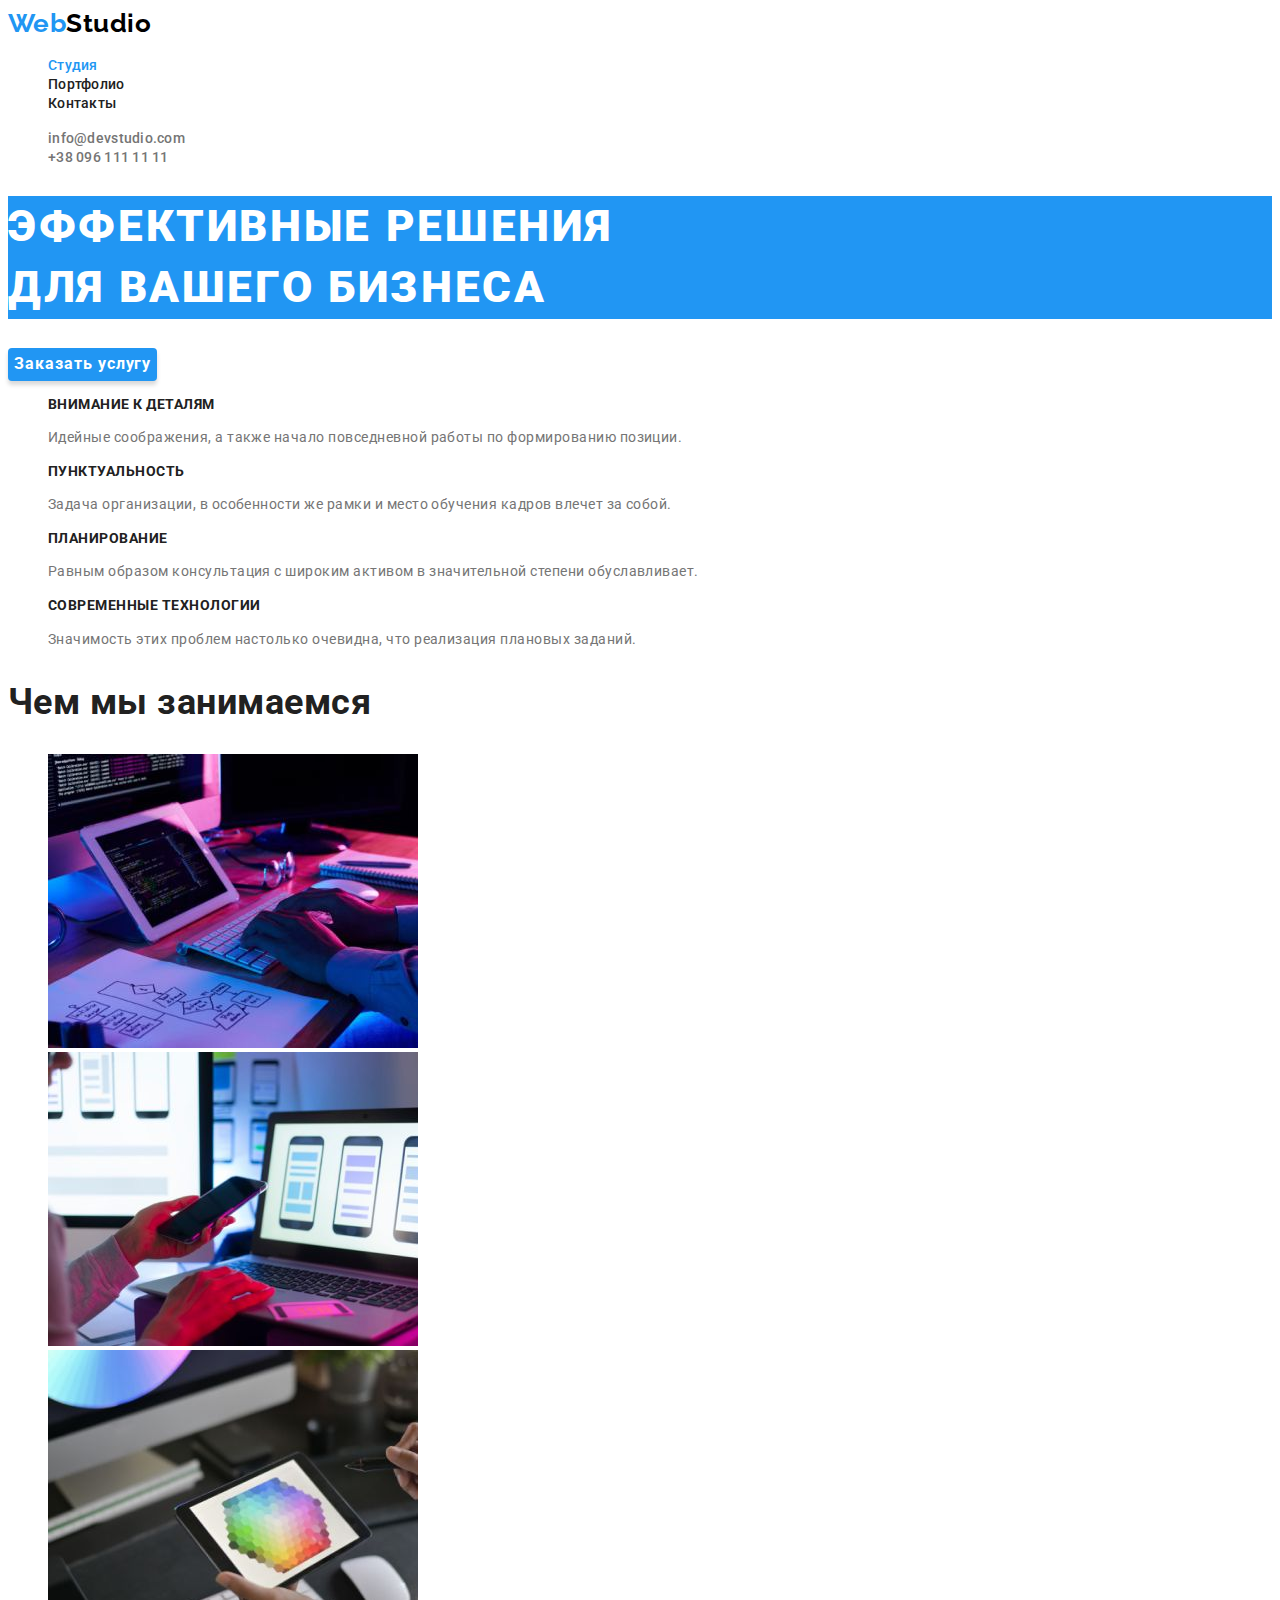
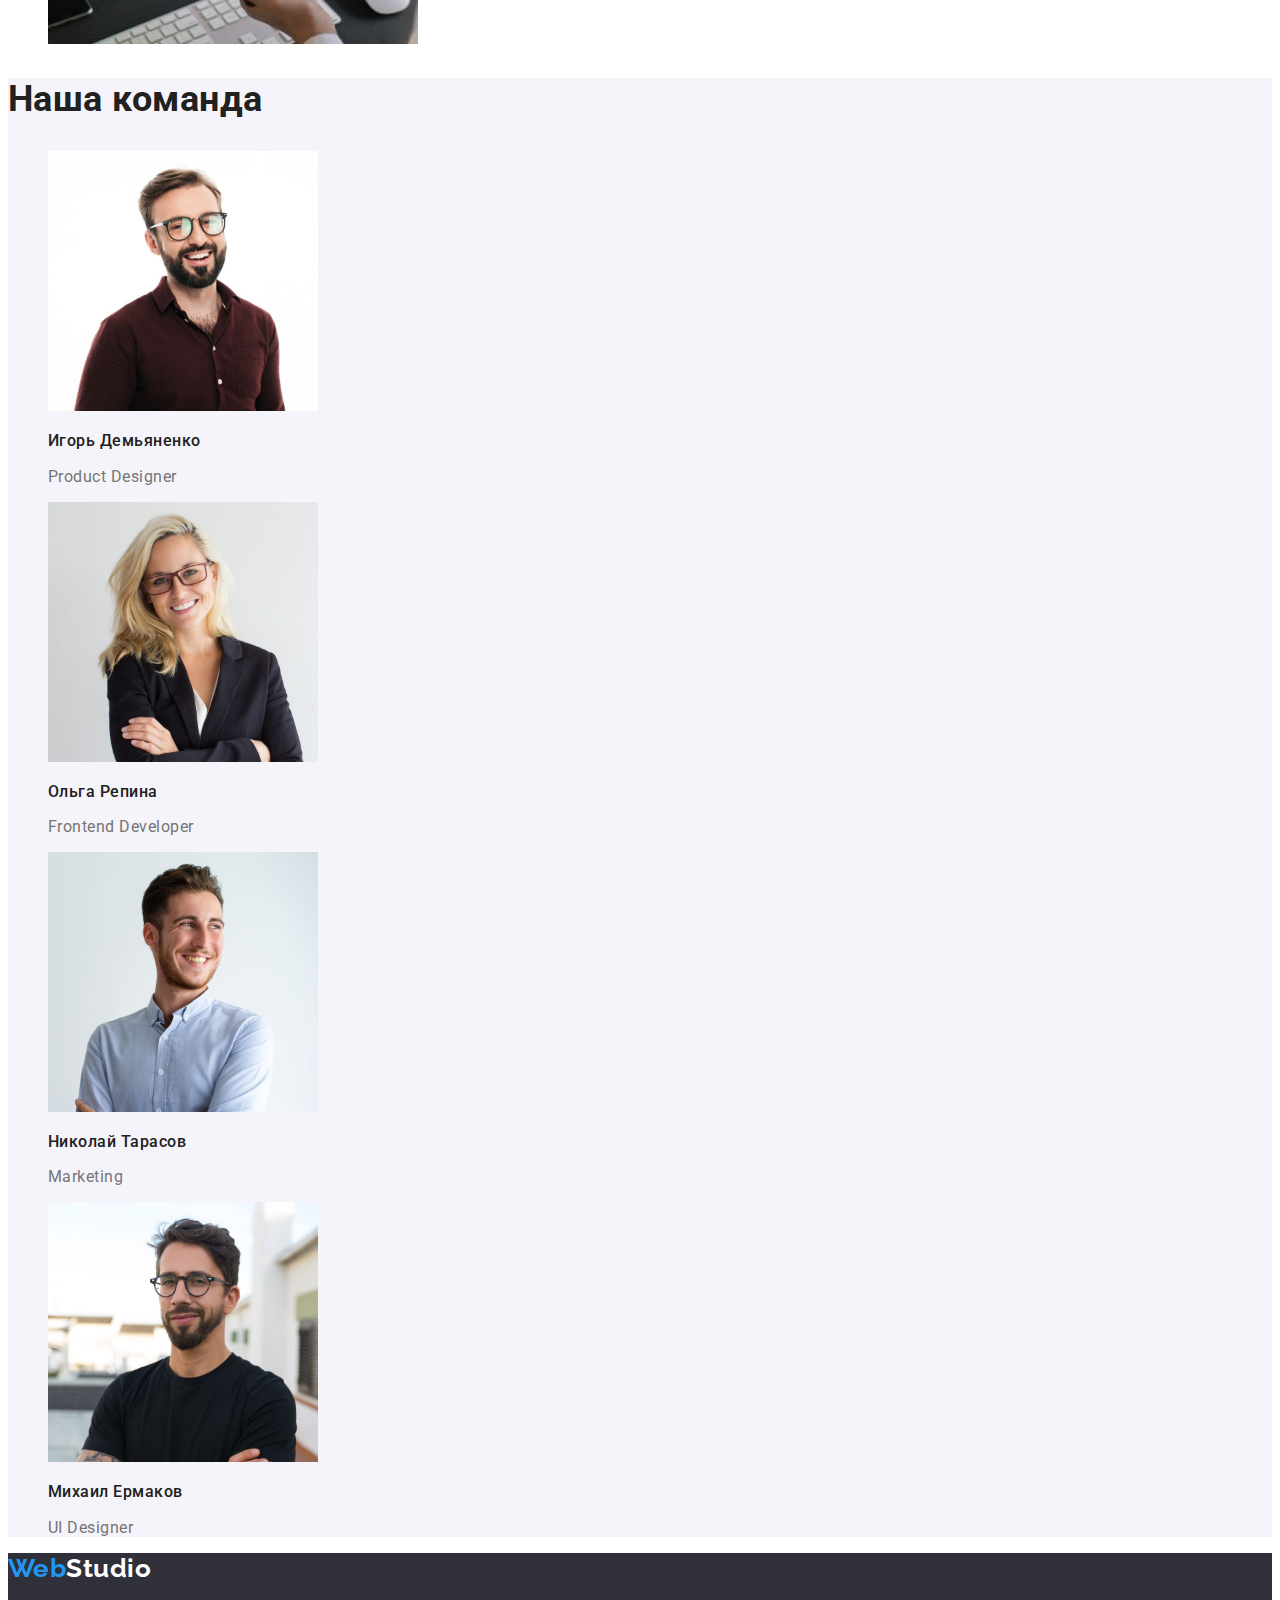
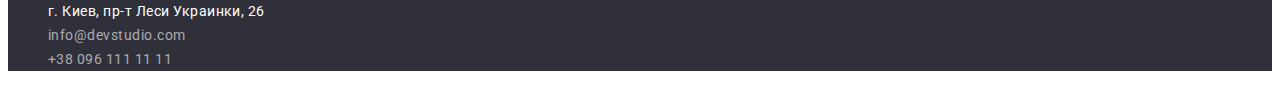
<file: index.html>
<!DOCTYPE html>
<html lang="ru">
  <head>
    <meta charset="UTF-8" />
    <meta http-equiv="X-UA-Compatible" content="IE=edge" />
    <meta name="viewport" content="width=device-width, initial-scale=1.0" />
    <title>Cтудия</title>
    <link rel="preconnect" href="https://fonts.googleapis.com" />
    <link rel="preconnect" href="https://fonts.gstatic.com" crossorigin />
    <link
      href="https://fonts.googleapis.com/css2?family=Raleway:wght@700&family=Roboto:wght@400;500;700;900&display=swap"
      rel="stylesheet"
    />
    <link rel="stylesheet" href="./css/styles.css" />
  </head>
  <body>
    <!--Header-->
    <header>
      <a href="./index.html" class="logo" lang="en">
        <span class="logo-first-part">Web</span>Studio</a
      >
      <nav>
        <ul class="site-nav list">
          <li><a href="./index.html" class="link current">Студия</a></li>
          <li><a href="./portfolio.html" class="link">Портфолио</a></li>
          <li><a href="" class="link">Контакты</a></li>
        </ul>
      </nav>
      <ul class="list">
        <li><a href="mailto:info@devstudio.com" class="contacts-link">info@devstudio.com</a></li>
        <li><a href="tel:+380961111111" class="contacts-link">+38 096 111 11 11</a></li>
      </ul>
    </header>
    <main>
      <!--Hero-->
      <section class="hero">
        <h1 class="title">
          Эффективные решения <br />
          для вашего бизнеса
        </h1>
        <button type="button" class="button">Заказать услугу</button>
      </section>
      <!--Our advantages-->
      <section class="section">
        <ul class="list-advantages list">
          <li>
            <h3 class="subtitle">Внимание к деталям</h3>
            <p>Идейные соображения, а также начало повседневной работы по формированию позиции.</p>
          </li>
          <li>
            <h3 class="subtitle">Пунктуальность</h3>
            <p>
              Задача организации, в особенности же рамки и место обучения кадров влечет за собой.
            </p>
          </li>
          <li>
            <h3 class="subtitle">Планирование</h3>
            <p>
              Равным образом консультация с широким активом в значительной степени обуславливает.
            </p>
          </li>
          <li>
            <h3 class="subtitle">Современные технологии</h3>
            <p>Значимость этих проблем настолько очевидна, что реализация плановых заданий.</p>
          </li>
        </ul>
      </section>
      <!--What we do-->
      <section class="section">
        <h2 class="title">Чем мы занимаемся</h2>
        <ul class="list">
          <li>
            <img src="./images/box1_what_we_do.jpg" alt="Десктопные приложения" width="370" />
          </li>
          <li>
            <img src="./images/box2_what_we_do.jpg" alt="Мобильные приложения" width="370" />
          </li>
          <li>
            <img src="./images/box3_what_we_do.jpg" alt="Дизайнерские решения" width="370" />
          </li>
        </ul>
      </section>
      <!--Our team-->
      <section class="section team">
        <h2 class="title">Наша команда</h2>
        <ul class="list">
          <li>
            <img src="./images/team1.jpg" alt="Игорь Демьяненко" width="270" />
            <h3 class="subtitle">Игорь Демьяненко</h3>
            <p>Product Designer</p>
          </li>
          <li>
            <img src="./images/team2.jpg" alt="Ольга Репина" width="270" />
            <h3 class="subtitle">Ольга Репина</h3>
            <p>Frontend Developer</p>
          </li>
          <li>
            <img src="./images/team3.jpg" alt="Николай Тарасов" width="270" />
            <h3 class="subtitle">Николай Тарасов</h3>
            <p>Marketing</p>
          </li>
          <li>
            <img src="./images/team4.jpg" alt="Михаил Ермаков" width="270" />
            <h3 class="subtitle">Михаил Ермаков</h3>
            <p>UI Designer</p>
          </li>
        </ul>
      </section>
    </main>
    <!--Contacts-->
    <footer class="contacts">
      <a href="./index.html" class="logo" lang="en">
        <span class="logo-first-part">Web</span>Studio</a
      >
      <address>
        <ul class="list">
          <li><a href="" class="link adress">г. Киев, пр-т Леси Украинки, 26</a></li>
          <li><a href="mailto:info@devstudio.com" class="link">info@devstudio.com</a></li>
          <li><a href="tel:+380961111111" class="link">+38 096 111 11 11</a></li>
        </ul>
      </address>
    </footer>
  </body>
</html>
</file>
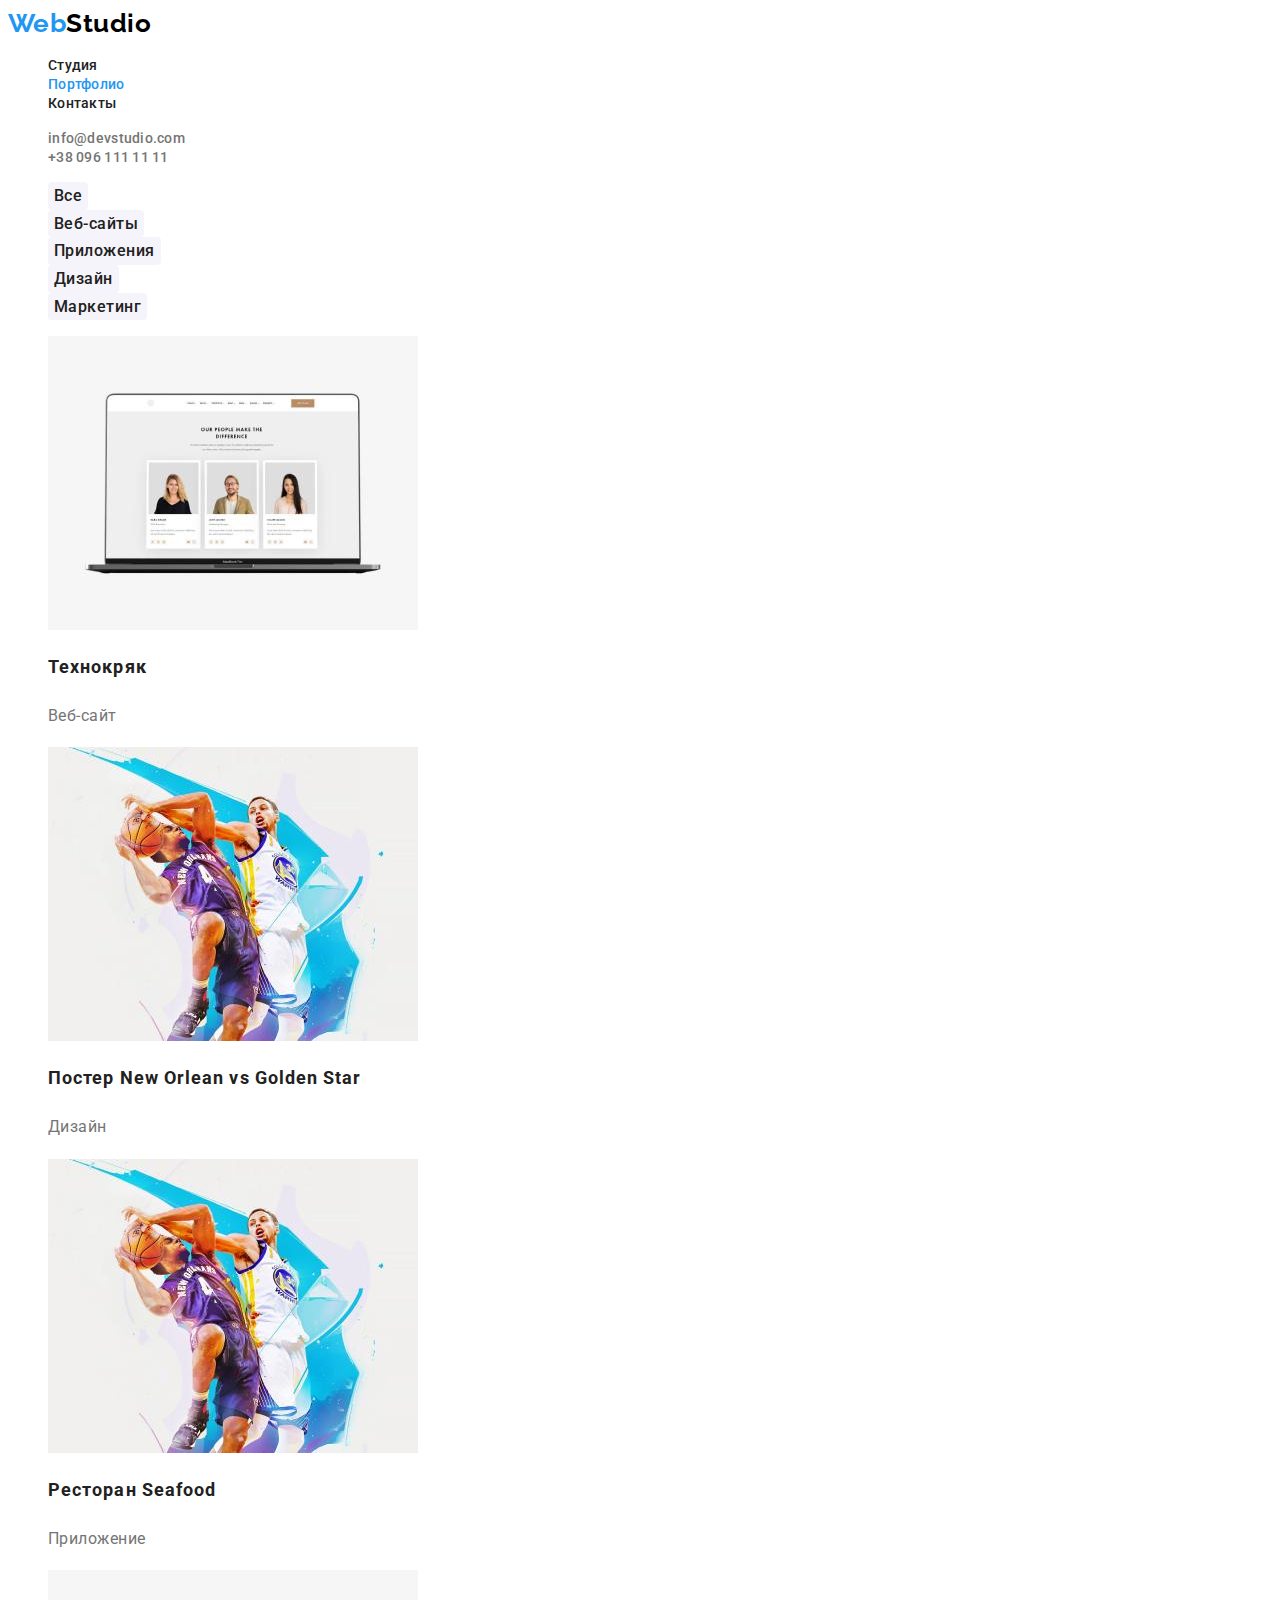
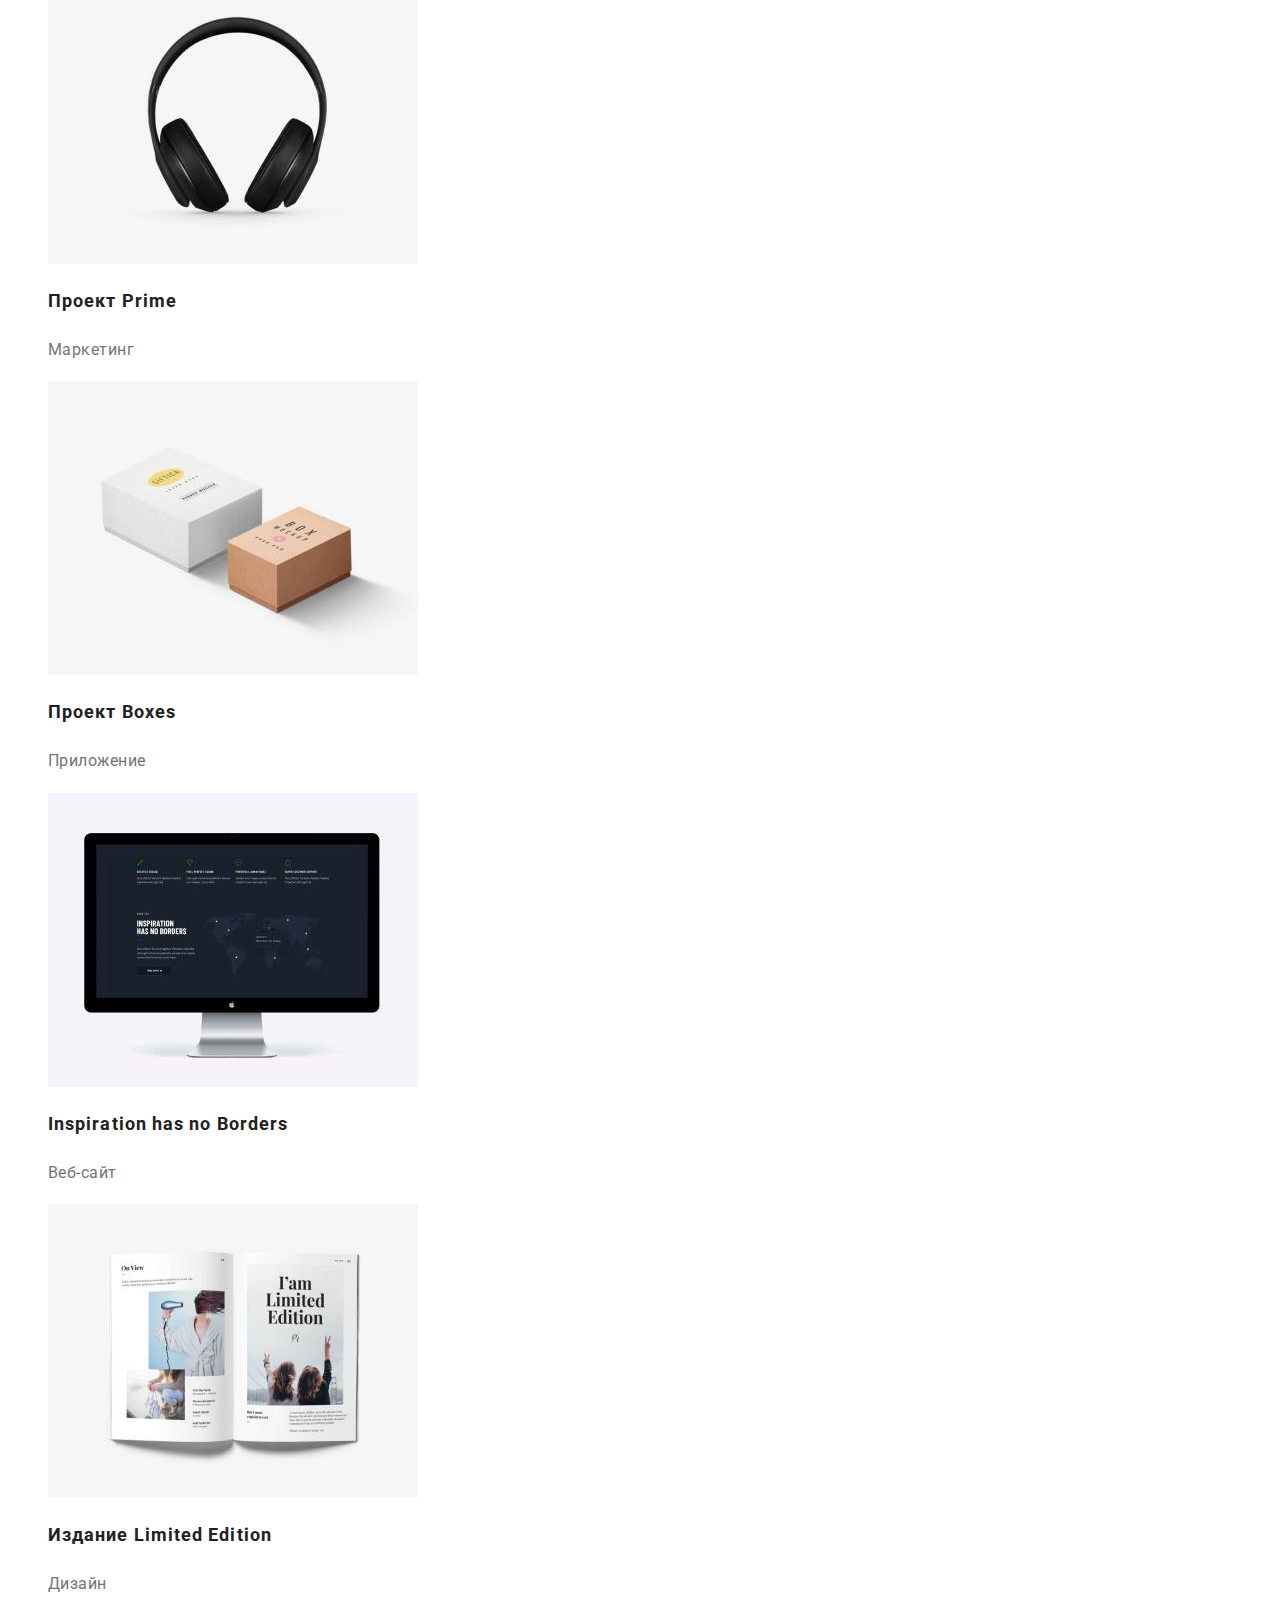
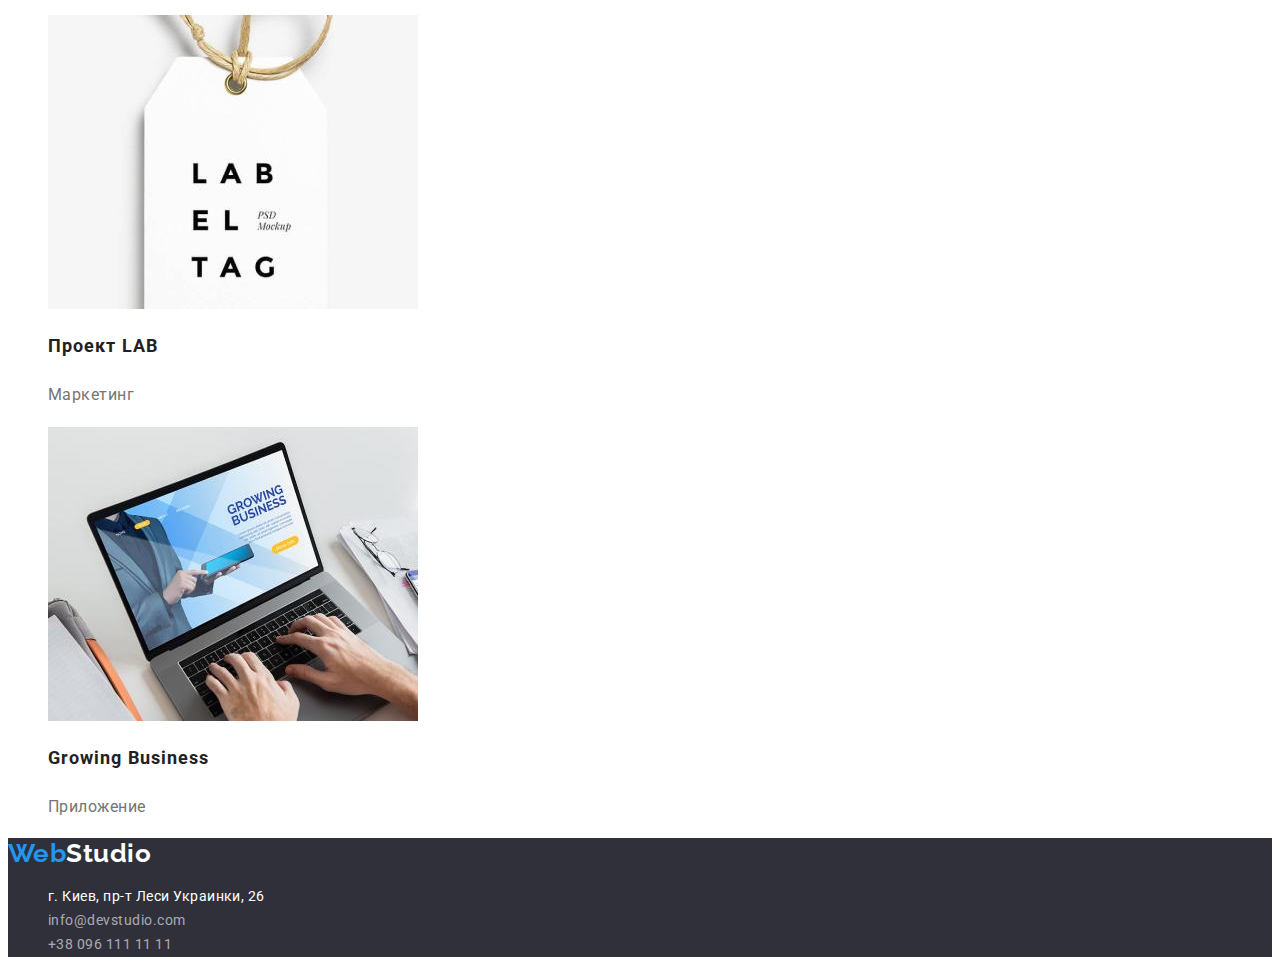
<file: portfolio.html>
<!DOCTYPE html>
<html lang="ru">
  <head>
    <meta charset="UTF-8" />
    <meta http-equiv="X-UA-Compatible" content="IE=edge" />
    <meta name="viewport" content="width=device-width, initial-scale=1.0" />
    <title>Портфолио</title>
    <link rel="preconnect" href="https://fonts.googleapis.com" />
    <link rel="preconnect" href="https://fonts.gstatic.com" crossorigin />
    <link
      href="https://fonts.googleapis.com/css2?family=Raleway:wght@700&family=Roboto:wght@400;500;700;900&display=swap"
      rel="stylesheet"
    />
    <link rel="stylesheet" href="./css/styles.css" />
  </head>
  <body>
    <!--Header-->
    <header>
      <a href="./index.html" class="logo" lang="en">
        <span class="logo-first-part">Web</span>Studio</a
      >
      <nav>
        <ul class="site-nav list">
          <li><a href="./index.html" class="link">Студия</a></li>
          <li><a href="./portfolio.html" class="link current">Портфолио</a></li>
          <li><a href="" class="link">Контакты</a></li>
        </ul>
      </nav>
      <ul class="list">
        <li><a href="mailto:info@devstudio.com" class="contacts-link">info@devstudio.com</a></li>
        <li><a href="tel:+380961111111" class="contacts-link">+38 096 111 11 11</a></li>
      </ul>
    </header>
    <main>
      <!-- Galery navigation-->
      <section>
        <h1 class="galery-examples">Примеры работ</h1>
        <ul class="list">
          <li><button type="button" class="gallery button">Все</button></li>
          <li><button type="button" class="gallery button">Веб-сайты</button></li>
          <li><button type="button" class="gallery button">Приложения</button></li>
          <li><button type="button" class="gallery button">Дизайн</button></li>
          <li><button type="button" class="gallery button">Маркетинг</button></li>
        </ul>
        <!--Galery-->
        <ul class="gallery list">
          <li>
            <img src="./images/project1.jpg" alt="Веб-сайт Технокряк" width="370" />
            <h2>Технокряк</h2>
            <p>Веб-сайт</p>
          </li>
          <li>
            <img
              src="./images/project2.jpg"
              alt="Дизайн постера баскетбольного матча"
              width="370"
            />
            <h2>Постер New Orlean vs Golden Star</h2>
            <p>Дизайн</p>
          </li>
          <li>
            <img
              src="./images/project2.jpg"
              alt="Приложение ресторана морепродуктов "
              width="370"
            />
            <h2>Ресторан Seafood</h2>
            <p>Приложение</p>
          </li>
          <li>
            <img src="./images/project4.jpg" alt="Маркетинг для проекта Прайм" width="370" />
            <h2>Проект Prime</h2>
            <p>Маркетинг</p>
          </li>
          <li>
            <img
              src="./images/project5.jpg"
              alt="Приложение для проекта подарочных боксов"
              width="370"
            />
            <h2>Проект Boxes</h2>
            <p>Приложение</p>
          </li>
          <li>
            <img src="./images/project6.jpg" alt="Веб-сайт у вдохновения нет границ" width="370" />
            <h2>Inspiration has no Borders</h2>
            <p>Веб-сайт</p>
          </li>
          <li>
            <img src="./images/project7.jpg" alt="Дизайн издания Ограниченый выпуск" width="370" />
            <h2>Издание Limited Edition</h2>
            <p>Дизайн</p>
          </li>
          <li>
            <img src="./images/project8.jpg" alt="Маркетинг для проекта Лаб " width="370" />
            <h2>Проект LAB</h2>
            <p>Маркетинг</p>
          </li>
          <li>
            <img src="./images/project9.jpg" alt="Приложение растущий бизнес" width="370" />
            <h2>Growing Business</h2>
            <p>Приложение</p>
          </li>
        </ul>
      </section>
    </main>
    <!--Contacts-->
    <footer class="contacts">
      <a href="./index.html" class="logo"> <span class="logo-first-part">Web</span>Studio</a>
      <address>
        <ul class="list">
          <li><a href="" class="link adress">г. Киев, пр-т Леси Украинки, 26</a></li>
          <li><a href="mailto:info@devstudio.com" class="link">info@devstudio.com</a></li>
          <li><a href="tel:+380961111111" class="link">+38 096 111 11 11</a></li>
        </ul>
      </address>
    </footer>
  </body>
</html>
</file>
<file: css/styles.css>
/* Переменные */
:root {
  --accent-color: #2196f3;
  --text-color: #757575;
  --title-color: #212121;
  --primary-white-color: #ffffff;
  --secondary-bcg-color: #f5f4fa;
  --footer-bcg-color: #2f303a;
  --logo-black-color: #000000;
  --gallery-btn-color: #f5f4fa;
}
/* Списки */
.list {
  list-style: none;
}
/* Глобальные стили */
body {
  color: var(--text-color);
  background-color: var(--primary-white-color);
  font-family: Roboto, sans-serif;
  font-style: normal;
  font-weight: normal;
  letter-spacing: 0.03em;
}
/* Хедер */
.logo {
  color: var(--logo-black-color);
  font-family: Raleway, sans-serif;
  font-weight: bold;
  font-size: 26px;
  line-height: 1.2;
  text-decoration: none;
}
.logo-first-part {
  color: var(--accent-color);
}
/* Навигация сайта */
.site-nav .link {
  color: var(--title-color);
  font-weight: 500;
  font-size: 14px;
  line-height: 1.1;
  letter-spacing: 0.02em;
  text-decoration: none;
}
.site-nav .link:hover,
.site-nav .link:focus {
  color: var(--accent-color);
}
.site-nav .link.current {
  color: var(--accent-color);
}
/* Контакты */
.contacts-link {
  color: var(--text-color);
  font-weight: 500;
  font-size: 14px;
  line-height: 1.1;
  letter-spacing: 0.02em;
  text-decoration: none;
}
.contacts-link:hover,
.contacts-link:focus {
  color: var(--accent-color);
}
/* Заголовки */
.section .title {
  color: var(--title-color);
  font-weight: bold;
  font-size: 36px;
  line-height: 1.2;
}
/* Герой*/
.hero .title {
  color: var(--primary-white-color);
  /* задаю фон, чтобы было видно белый текст заголовка */
  background-color: var(--accent-color);
  font-weight: 900;
  font-size: 44px;
  line-height: 1.4;
  letter-spacing: 0.06em;
  text-transform: uppercase;
}
.hero .button {
  color: var(--primary-white-color);
  background-color: var(--accent-color);
  font-family: Roboto, sans-serif;
  font-weight: bold;
  font-size: 16px;
  line-height: 1.9;
  text-align: center;
  letter-spacing: 0.06em;
  border: none;
  border-radius: 4px;
  box-shadow: 0px 4px 4px rgba(0, 0, 0, 0.15);
  cursor: pointer;
}
.hero .button:hover,
.hero .button:focus {
  background-color: #188ce8;
}

/* Заголовки */
.section .title {
  color: var(--title-color);
  font-weight: bold;
  font-size: 36px;
  line-height: 1.2;
}
/* Преимущества */
.section .list-advantages .subtitle {
  color: var(--title-color);
  font-weight: bold;
  font-size: 14px;
  line-height: 1.1;
  text-transform: uppercase;
}
.list-advantages p {
  font-size: 14px;
  line-height: 1.7;
}
/* Команда */
.section.team {
  background-color: var(--secondary-bcg-color);
}
.section.team .subtitle {
  color: var(--title-color);
  font-weight: 500;
  font-size: 16px;
  line-height: 1.2;
}
.section.team p {
  line-height: 1.2;
}
/* Footer */
.contacts {
  background-color: var(--footer-bcg-color);
}
footer .logo {
  color: var(--primary-white-color);
}
footer .link {
  font-style: normal;
  font-size: 14px;
  line-height: 1.7;
  text-decoration: none;
  color: rgba(255, 255, 255, 0.6);
}
footer .link.adress {
  color: var(--primary-white-color);
}
footer .link:hover,
footer .link:focus {
  color: var(--accent-color);
}

/* Страница Портфолио */
.galery-examples {
  display: none;
}
/* Кнопки */
.gallery.button {
  color: var(--title-color);
  background-color: var(--gallery-btn-color);
  font-family: Roboto, sans-serif;
  font-weight: 500;
  font-size: 16px;
  line-height: 1.6;
  text-align: center;
  letter-spacing: 0.03em;
  border: none;
  border-radius: 4px;
  cursor: pointer;
}
.gallery.button:hover,
.gallery.button:focus {
  color: var(--primary-white-color);
  background-color: var(--accent-color);
}
/* Галерея */
.gallery h2 {
  color: var(--title-color);
  font-weight: bold;
  font-size: 18px;
  line-height: 2;
  letter-spacing: 0.06em;
}
.gallery p {
  color: var(--text-color);
  font-size: 16px;
  line-height: 1.9;
  letter-spacing: 0.03em;
}
</file>
